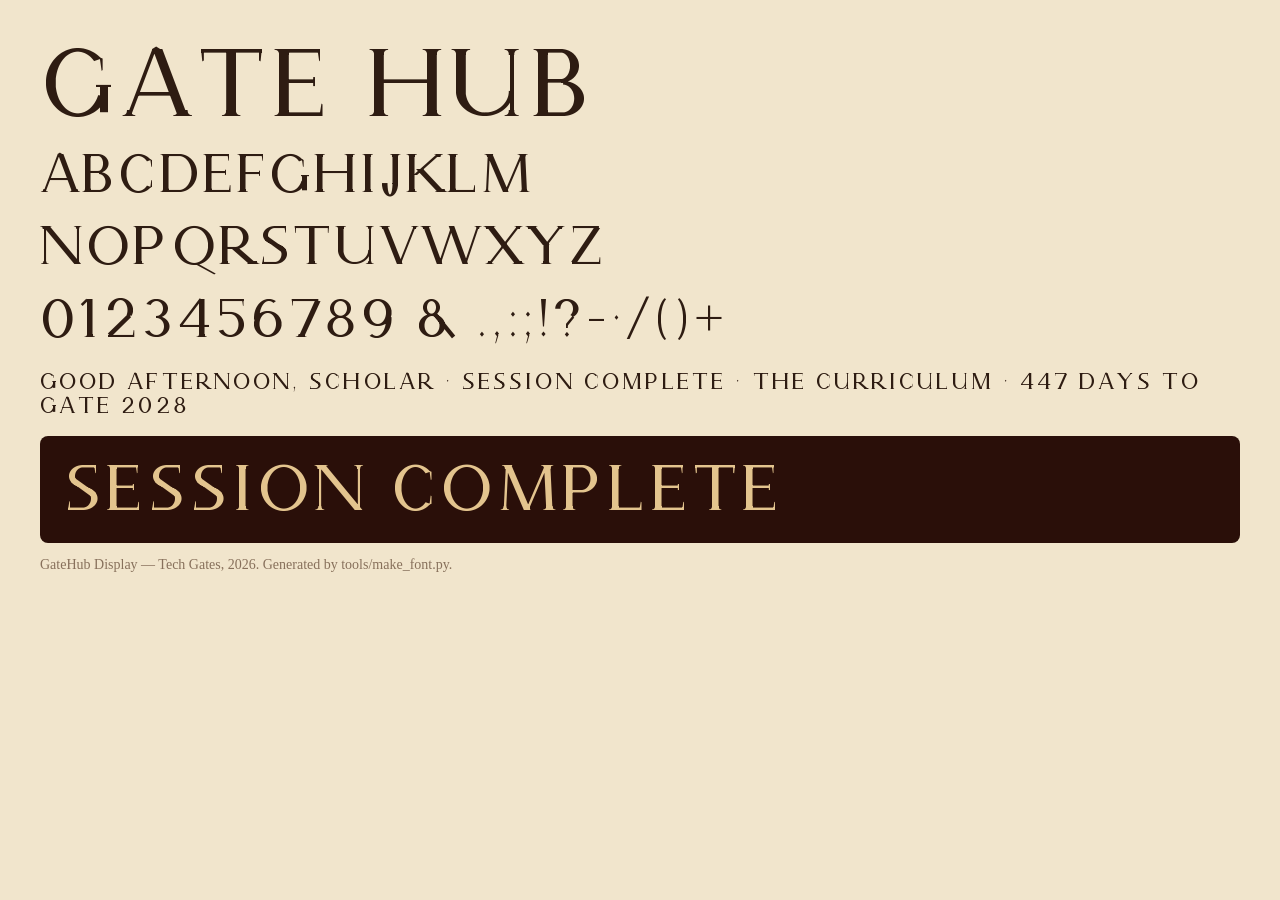
<file: tools/font-specimen.html>
<!doctype html>
<html lang="en"><head><meta charset="utf-8"><meta name="viewport" content="width=device-width, initial-scale=1">
<title>GateHub Display specimen</title>
<style>
  @font-face { font-family: "GateHub Display"; src: url("../assets/fonts/GateHubDisplay.woff2") format("woff2"); }
  body { margin: 0; padding: 32px 40px; background: #f1e5cc; color: #2e1c12; font-family: "GateHub Display", serif; }
  .big { font-size: 96px; letter-spacing: .08em; line-height: 1.1; }
  .row { font-size: 54px; letter-spacing: .06em; line-height: 1.35; }
  .small { font-size: 22px; letter-spacing: .14em; margin-top: 14px; }
  .dark { background: #2a0f09; color: #e3c48e; padding: 18px 24px; margin-top: 18px; border-radius: 8px; }
  p.note { font-family: Georgia, serif; font-size: 14px; color: #87705b; }
</style></head>
<body>
  <div class="big">GATE HUB</div>
  <div class="row">ABCDEFGHIJKLM<br>NOPQRSTUVWXYZ<br>0123456789 &amp; .,:;!?-·/()+</div>
  <div class="small">GOOD AFTERNOON, SCHOLAR · SESSION COMPLETE · THE CURRICULUM · 447 DAYS TO GATE 2028</div>
  <div class="dark big" style="font-size:64px">SESSION COMPLETE</div>
  <p class="note">GateHub Display — Tech Gates, 2026. Generated by tools/make_font.py.</p>
</body></html>
</file>
